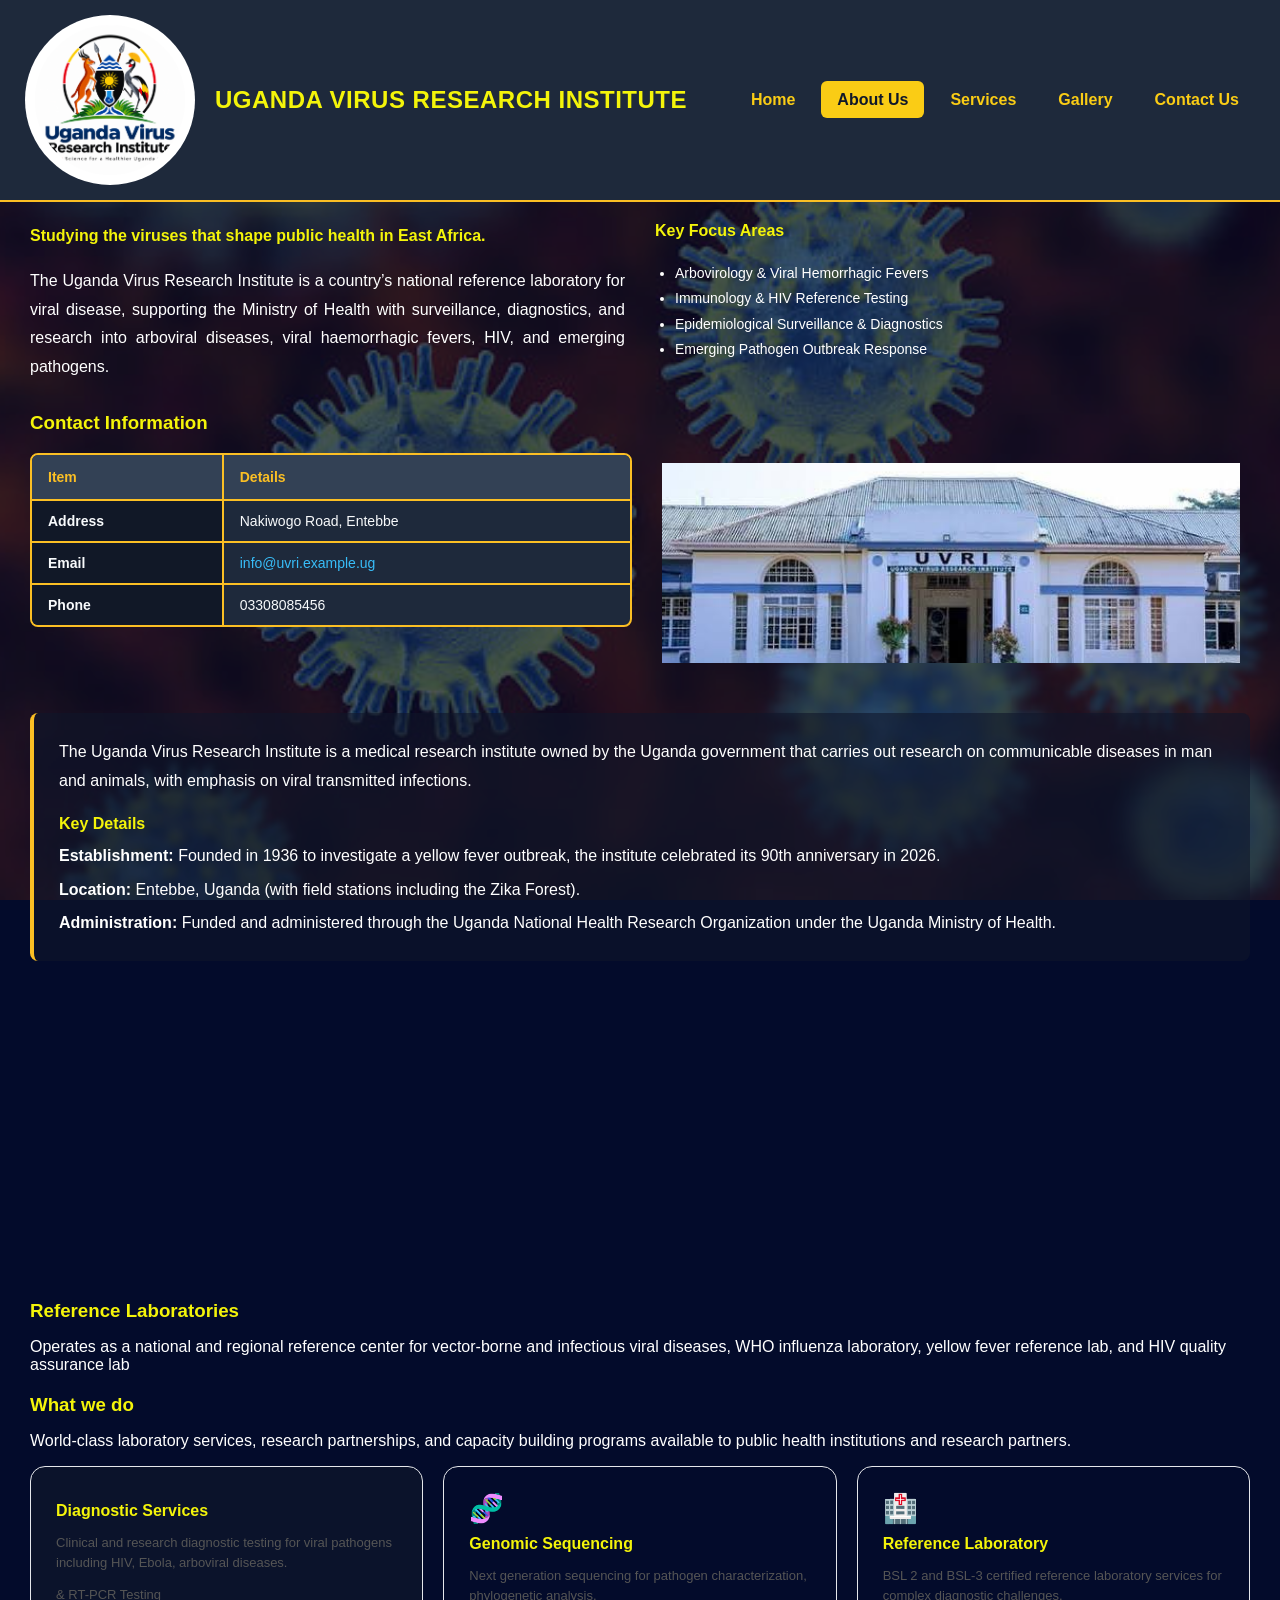
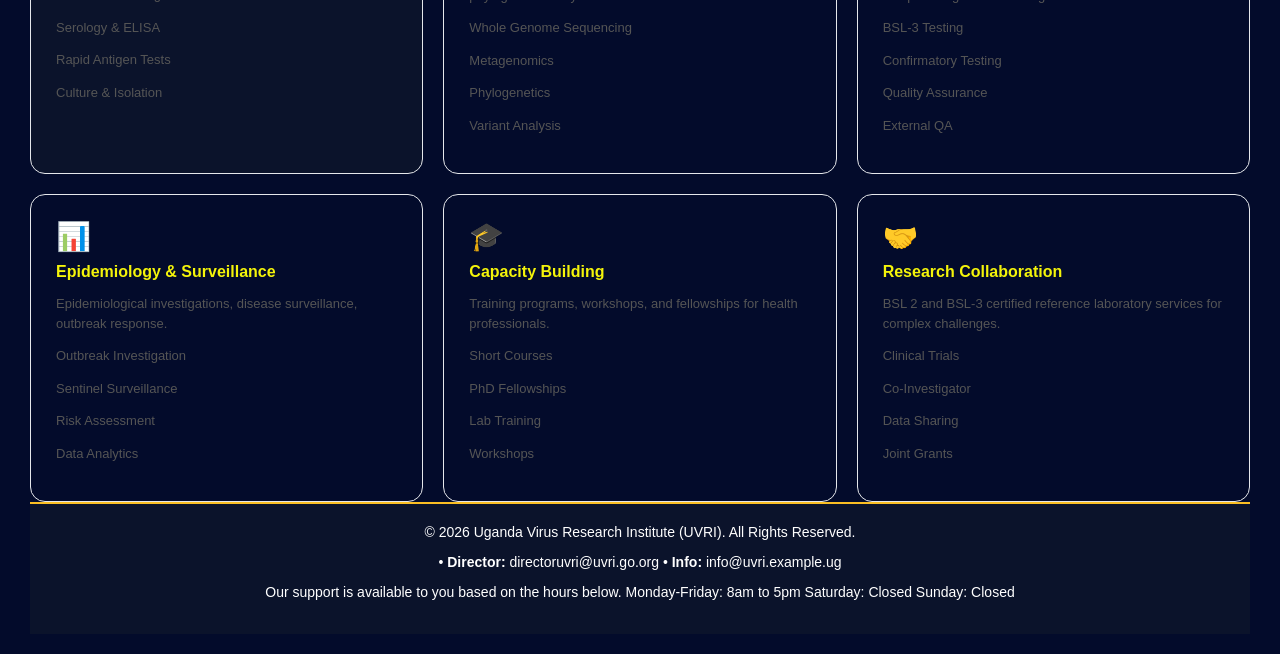
<file: index.html>
<!DOCTYPE html>
<html>
<head>
<title>UVRI</title>
<link rel="stylesheet" type="text/css" href="css/style.css">
</head>
<body style="margin:0; font-family: Arial; background:#030b2b; color:white;">

<div class="slideshow-container">
  <div class="slide active" style="background-image: url('images/img1.jpg');"></div>
  <div class="slide" style="background-image: url('images/img2.jpg');"></div>
  <div class="slide" style="background-image: url('images/img3.jpg');"></div>
  <div class="slide" style="background-image: url('images/img5.jpg');"></div> 
</div>


<div class="slideshow-overlay"></div>
<div style="background-color: #1e293b; color: white; display: flex; align-items: center; justify-content: space-between; padding: 15px 25px; border-bottom: 2px solid #fbbf24;">
  <div style="display: flex; align-items: center; gap: 20px;">
    <img src="images/logo.png" alt="Logo" width="150" height="150" style="background: white; border-radius: 50%;">
    <h1 style="margin: 0; font-size: 24px; font-weight: bold; letter-spacing: 0.5px; color: rgb(244, 244, 10);">UGANDA VIRUS RESEARCH INSTITUTE</h1>
  </div>
  
   <nav style="margin-left: auto;">
                <ul style="list-style-type: none; padding: 0; margin: 0; display: flex; gap: 10px;">
                    <li><a href="index.html" onmouseover="this.style.color='#fef08a'; this.style.backgroundColor='#334155';" 
                        onmouseout="this.style.color='#facc15'; this.style.backgroundColor='transparent';" style="color:
                         #facc15; text-decoration: none; font-weight: 600; padding: 10px 16px; border-radius: 6px; 
                         transition: all 0.2s;">Home</a></li>
                    <li><a href="about.html" onmouseover="this.style.color='#fef08a'; this.style.backgroundColor='#334155';" 
                        onmouseout="this.style.color='#facc15'; this.style.backgroundColor='transparent';" style="color: #0f172a; background-color: #facc15; text-decoration: none;
                     font-weight: 700; padding: 10px 16px; border-radius: 6px;">About Us</a></li>
                    <li><a href="Services.html" onmouseover="this.style.color='#fef08a'; this.style.backgroundColor='#334155';" 
                        onmouseout="this.style.color='#facc15'; this.style.backgroundColor='transparent';" style="color: #facc15; 
                        text-decoration: none; font-weight: 600; padding: 10px 16px; border-radius: 6px; transition: all 0.2s;">Services</a></li>
                    <li><a href="Gallery.html" onmouseover="this.style.color='#fef08a'; this.style.backgroundColor='#334155';"
                         onmouseout="this.style.color='#facc15'; this.style.backgroundColor='transparent';" style="color: #facc15; 
                         text-decoration: none; font-weight: 600; padding: 10px 16px; border-radius: 6px; transition: all 0.2s;">Gallery</a></li>
                    <li><a href="Contact.html" onmouseover="this.style.color='#fef08a'; this.style.backgroundColor='#334155';" 
                        onmouseout="this.style.color='#facc15'; this.style.backgroundColor='transparent';" style="color: #facc15; 
                        text-decoration: none; font-weight: 600; padding: 10px 16px; border-radius: 6px; transition: all 0.2s;">Contact Us</a></li>
                </ul>
            </nav>
            
        </div>
    </header>


<div style="padding:20px 30px;">

  <div style="display: flex; gap: 30px; margin-bottom: 20px;">
    
    <div style="flex: 1;">
      <p style="text-align:justify; font-weight:bold; color: rgb(244, 244, 10); line-height:1.8; margin-top: 0;">
        Studying the viruses that shape public health in East Africa.
      </p>

      <p style="text-align:justify; line-height:1.8; margin-bottom: 0;">
        The Uganda Virus Research Institute is a country’s national reference laboratory  
        for viral disease, supporting the Ministry of Health with surveillance,  
        diagnostics, and research into arboviral diseases, viral haemorrhagic fevers, HIV, 
        and emerging pathogens.
      </p>
    </div>

    <div style="flex: 1;">
      <h4 style="margin-top: 0; color: rgb(244, 244, 10); font-size: 16px;">Key Focus Areas</h4>
      <ul style="margin: 0; padding-left: 20px; line-height: 1.8; font-size: 14px;">
        <li>Arbovirology & Viral Hemorrhagic Fevers</li>
        <li>Immunology & HIV Reference Testing</li>
        <li>Epidemiological Surveillance & Diagnostics</li>
        <li>Emerging Pathogen Outbreak Response</li>
      </ul>
    </div>

  </div>

 
  <h3 style="color: rgb(244, 244, 10); margin-top: 30px;">Contact Information</h3>
  <div style="display:flex; gap:20px; align-items:flex-start; margin-bottom: 40px;">
    <table border="0" cellpadding="12" cellspacing="0" style="border-collapse: separate; border-spacing: 0; width: 50%; background: #1e293b; color: #f8fafc; font-size: 14px; border-radius: 8px; overflow: hidden; border: 2px solid #fbbf24;">
      <tr style="background: #334155;">
        <th style="text-align: left; font-weight: bold; padding: 14px 16px; border-bottom: 2px solid #fbbf24; border-right: 2px solid #fbbf24; color: #fbbf24;">Item</th>
        <th style="text-align: left; font-weight: bold; padding: 14px 16px; border-bottom: 2px solid #fbbf24; color: #fbbf24;">Details</th>
      </tr>
      <tr>
        <td style="font-weight: bold; padding: 12px 16px; border-bottom: 2px solid #fbbf24; border-right: 2px solid #fbbf24; background: #111827;">Address</td>
        <td style="padding: 12px 16px; border-bottom: 2px solid #fbbf24;">Nakiwogo Road, Entebbe</td>
      </tr>
      <tr>
        <td style="font-weight: bold; padding: 12px 16px; border-bottom: 2px solid #fbbf24; border-right: 2px solid #fbbf24; background: #111827;">Email</td>
        <td style="padding: 12px 16px; border-bottom: 2px solid #fbbf24; color: #38bdf8;">info@uvri.example.ug</td>
      </tr>
      <tr>
        <td style="font-weight: bold; padding: 12px 16px; border-right: 2px solid #fbbf24; background: #111827;">Phone</td>
        <td style="padding: 12px 16px;">03308085456</td>
      </tr>
    </table>
    <img src="images/img5.jpg" alt="UVRI" style="width:48%; height:200px; object-fit:cover; border-radius:8px;">
  </div>
  <div style="background: rgba(15, 23, 42, 0.6); padding: 25px; border-radius: 8px; border-left: 4px solid #fbbf24;">
    <p style="line-height: 1.8; margin-top: 0;">
      The Uganda Virus Research Institute is a medical research institute owned by the Uganda government that carries out 
      research on communicable diseases in man and animals, with emphasis on viral transmitted infections.
    </p>
    
    <h4 style="color: rgb(244, 244, 10); margin-top: 20px; margin-bottom: 10px;">Key Details</h4>
    <p style="margin: 8px 0; line-height: 1.6;"><strong>Establishment:</strong> Founded in 1936 to investigate a yellow fever outbreak, the institute celebrated its 90th anniversary in 2026.</p>
    <p style="margin: 8px 0; line-height: 1.6;"><strong>Location:</strong> Entebbe, Uganda (with field stations including the Zika Forest).</p>
    <p style="margin: 8px 0; line-height: 1.6; margin-bottom: 0;"><strong>Administration:</strong> Funded and administered through the Uganda National Health Research Organization under the Uganda Ministry of Health.</p>
  </div>


  <iframe 
    width="560" 
    height="315" 
    src="https://www.youtube.com/embed/PDB_MNQ5sBk" 
    title="YouTube video player" 
    frameborder="0" 
    allow="accelerometer; autoplay; clipboard-write; encrypted-media; gyroscope; picture-in-picture; web-share" 
    allowfullscreen>
</iframe>

  
<h3 style="color: rgb(244, 244, 10); margin-top: 20px; margin-bottom: 10px;"><strong>Reference Laboratories</strong></h3>
<p>
 Operates as a national and regional reference center for vector-borne and infectious
   viral diseases, WHO influenza laboratory, yellow fever reference lab, and HIV quality assurance lab
</p>
<h3 style="color: rgb(244, 244, 10); margin-top: 20px; margin-bottom: 10px;"><strong>What we do</strong></h3>
<p>
  World-class laboratory services, research partnerships, and capacity building programs available to public health
   institutions and research partners.
</p>

<div style="background: background#030b2b; color:white;" padding: 25px; border-radius: 8px; border-left: 4px solid #fbbf24;">
<div style="background:#030b2b;" class="services-grid">
  <div style="background: #0b132b;" class="service-card">
    <h3 style="color: rgb(244, 244, 10);">Diagnostic Services</h3>
    <p>Clinical and research diagnostic testing for viral pathogens including HIV, Ebola, arboviral diseases.</p>
    
      <p> & RT-PCR Testing </p>
      <p> Serology & ELISA </p>
      <p> Rapid Antigen Tests </p>
      <p> Culture & Isolation </p>
  </div>

  <div style="background:#030b2b;" class="service-card">
    <div class="service-icon">🧬</div>
    <h3 style="color: rgb(244, 244, 10);">Genomic Sequencing</h3>
    <p>Next generation sequencing for pathogen characterization, phylogenetic analysis.</p>
    
      <p>Whole Genome Sequencing</p>
      <p>Metagenomics</p>
      <p>Phylogenetics</p>
      <p>Variant Analysis</p>
  </div>

  <div style="background:#030b2b;" class="service-card">
    <div class="service-icon">🏥</div>
    <h3 style="color: rgb(244, 244, 10);">Reference Laboratory</h3>
    <p>BSL 2 and BSL-3 certified reference laboratory services for complex diagnostic challenges.</p>
    
      <p>BSL-3 Testing</p>
      <p>Confirmatory Testing</p>
      <p>Quality Assurance</p>
      <p>External QA</p>
    
  </div>

  <div style="background: #030b2b;" class="service-card">
    <div class="service-icon">📊</div>
    <h3 style="color: rgb(244, 244, 10);">Epidemiology & Surveillance</h3>
    <p>Epidemiological investigations, disease surveillance, outbreak response.</p>
    
      <p>Outbreak Investigation</p>
      <p>Sentinel Surveillance</p>
      <p>Risk Assessment</p>
      <p>Data Analytics</p>
    
  </div>
  

  <div style="background: #030b2b;" class="service-card">
    <div class="service-icon">🎓</div>
    <h3 style="color: rgb(244, 244, 10);">Capacity Building</h3>
    <p>Training programs, workshops, and fellowships for health professionals.</p>
    
      <p>Short Courses</p>
      <p>PhD Fellowships</p>
      <p>Lab Training</p>
      <p>Workshops</p>
    
  </div>

  <div style="background-color: #030b2b;" class="service-card">
    <div class="service-icon">🤝</div>
    <h3 style="color: rgb(244, 244, 10);">Research Collaboration</h3>
    <p>BSL 2 and BSL-3 certified reference laboratory services for complex challenges.</p>
    
      <p>Clinical Trials</p>
      <p>Co-Investigator</p>
      <p>Data Sharing</p>
      <p>Joint Grants</p>
    
  </div>

</div>
</div>

<div style="background: #0b132b; color: white; padding: 20px 25px; text-align: center; font-size: 14px; border-top: 2px solid #fbbf24;">
  <p style="margin: 0;">&copy; 2026 Uganda Virus Research Institute (UVRI). All Rights Reserved.</p>
  <p>•	<strong>Director:</strong> directoruvri@uvri.go.org
•	<strong>Info:</strong> info@uvri.example.ug
</p>
<p>
 Our support is available to you based on the hours below.
Monday-Friday: 8am to 5pm
Saturday: Closed
Sunday: Closed   
</p>
</div>

<script>
  const slides = document.querySelectorAll('.slide');
  let currentSlideIndex = 0;
  const slideInterval = 5000;

  function nextSlide() {
    slides[currentSlideIndex].classList.remove('active');
    currentSlideIndex = (currentSlideIndex + 1) % slides.length;
    slides[currentSlideIndex].classList.add('active');
  }

  setInterval(nextSlide, slideInterval);
</script>

</body>
</html>
</file>
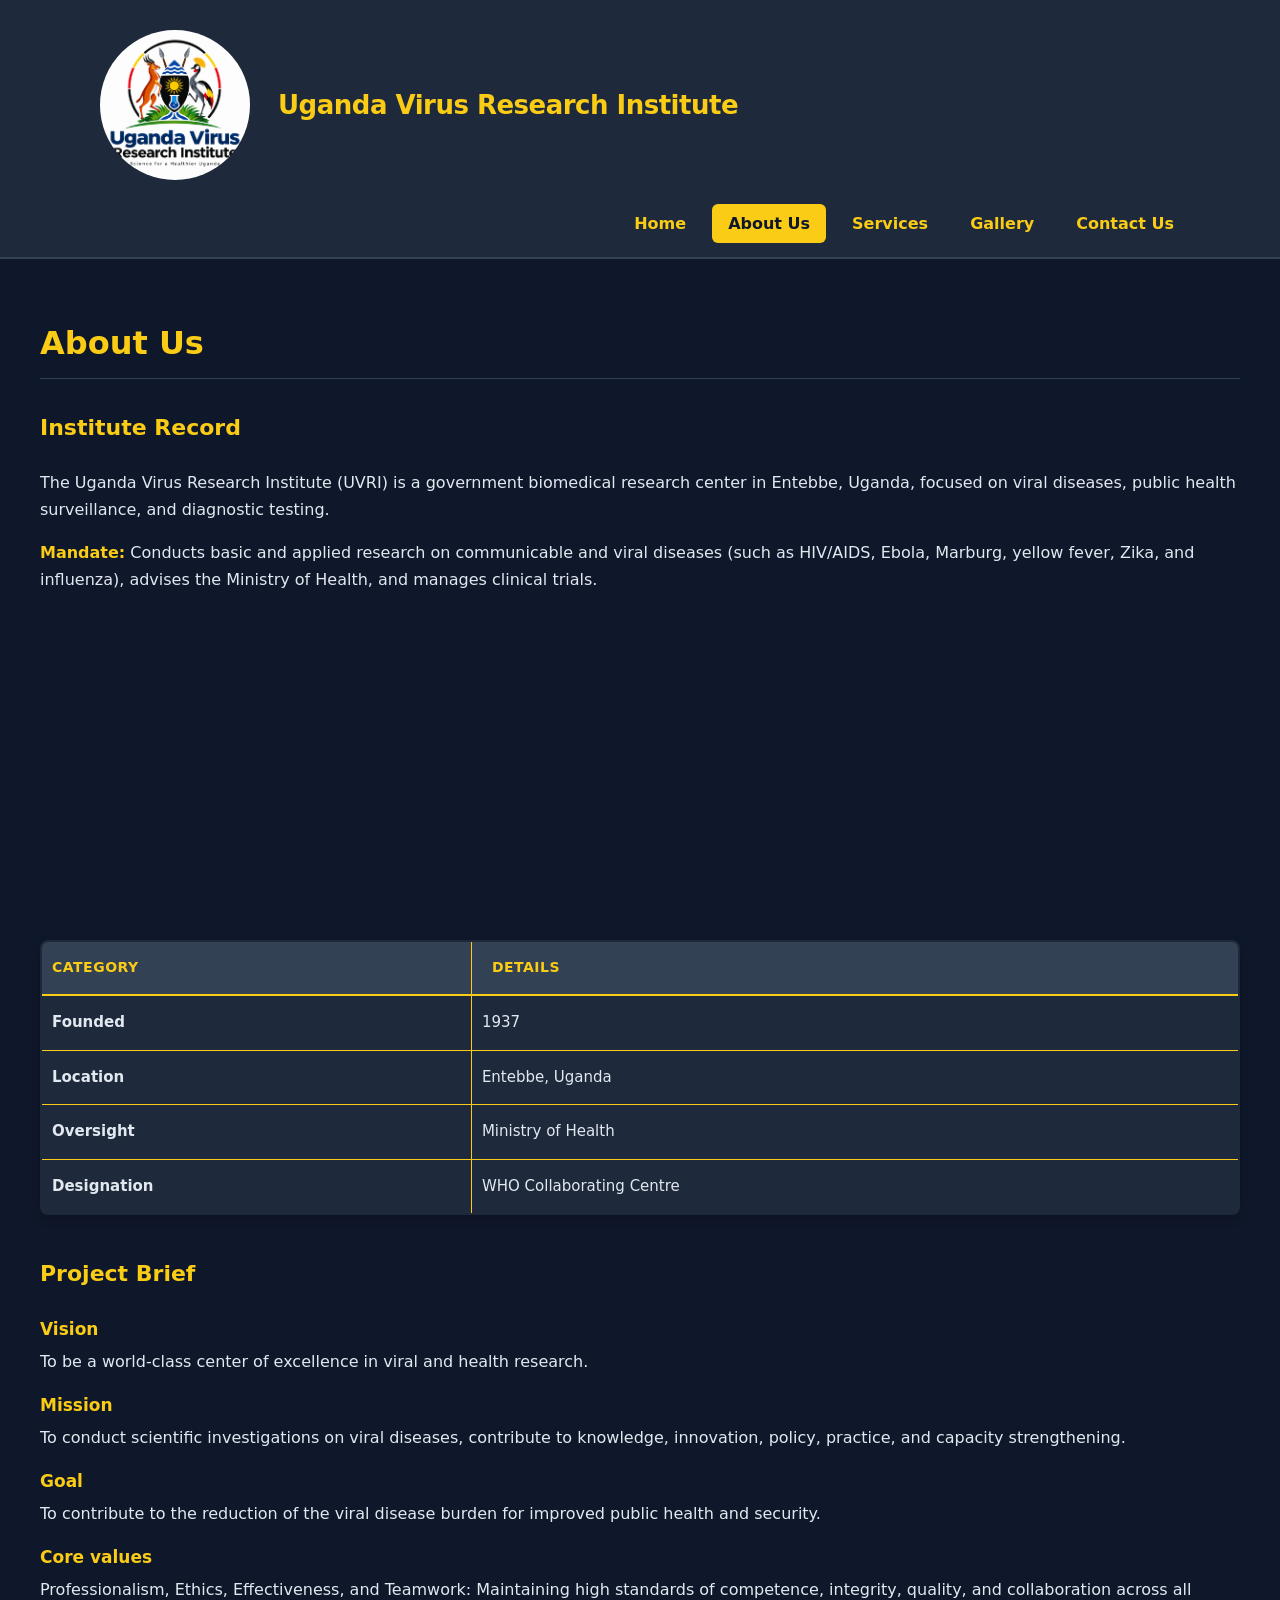
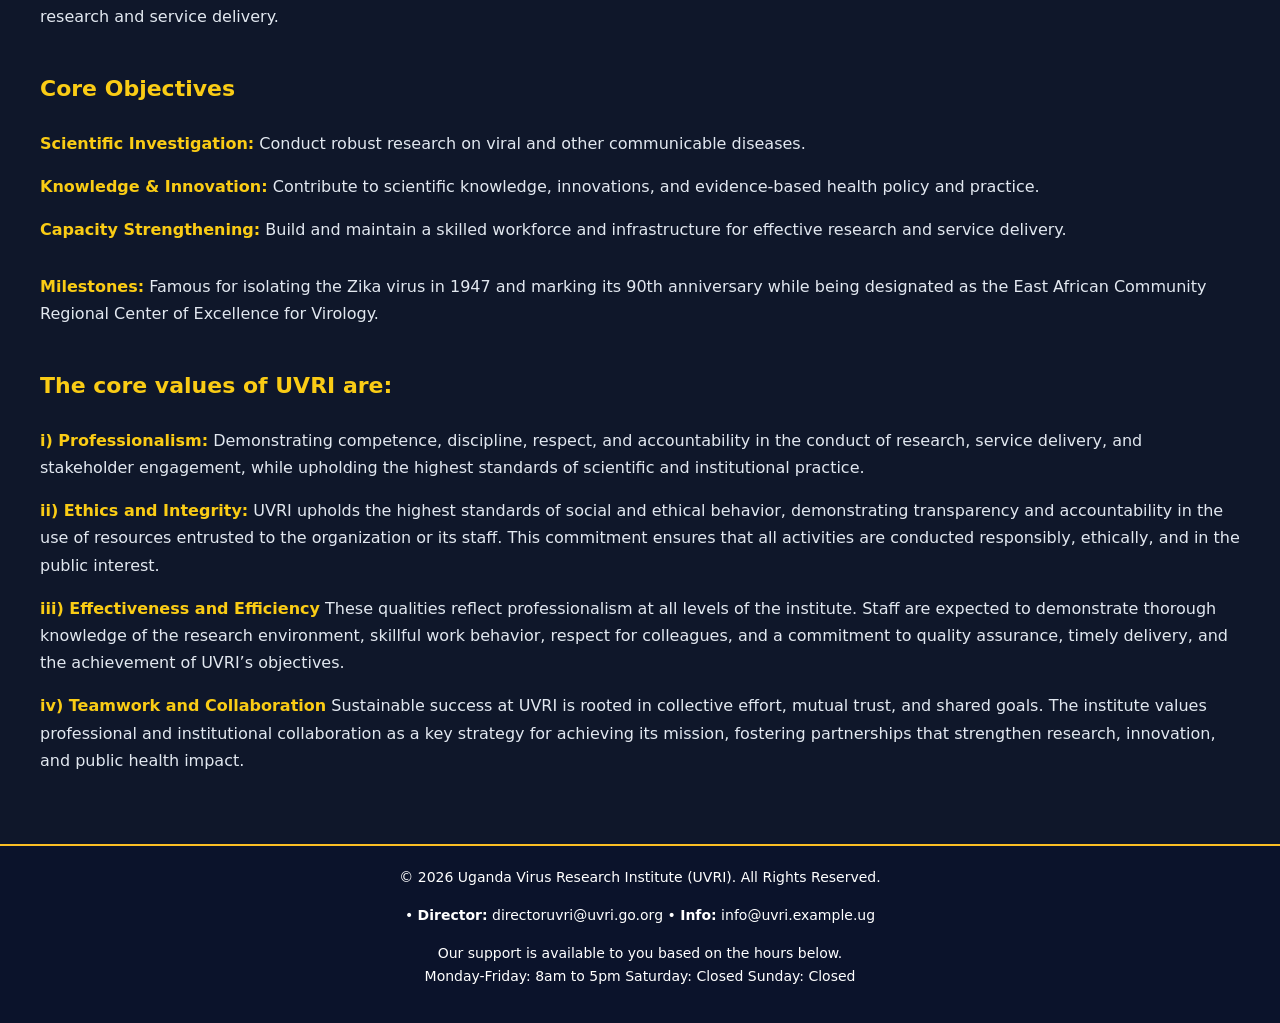
<file: about.html>
<!DOCTYPE html>
<html lang="en">
<head>
    <meta charset="UTF-8">
    <meta name="viewport" content="width=device-width, initial-scale=1.0">
    <title>About Us - Uganda Virus Research Institute</title>
    <link rel="stylesheet" type="text/css" href="css/style.css">
</head>
<body style="font-family: system-ui, sans-serif; line-height: 1.7; color: #e2e8f0; background-color:
 #0f172a; margin: 0; padding: 0;">
    <header style="background-color: #1e293b; padding: 20px 24px; border-bottom: 2px solid #334155;"> 
        <div style="display: flex; align-items: center; max-width: 1100px; margin: 0 auto; flex-wrap: wrap; gap: 20px;">
            
            
            <div style="display: flex; align-items: center;">
                <img src="images/logo.png" alt="UVRI Logo" width="150" height="100" style="margin-right: 18px;
                 border-radius: 50%;">
                <h1 style="color: #facc15; margin: 0; font-size: 26px; font-weight: 700; letter-spacing: -0.5px;">
                    Uganda Virus Research Institute
                </h1>
            </div>
            
            <nav style="margin-left: auto;">
                <ul style="list-style-type: none; padding: 0; margin: 0; display: flex; gap: 10px;">
                    <li><a href="index.html" onmouseover="this.style.color='#fef08a'; this.style.backgroundColor='#334155';" 
                        onmouseout="this.style.color='#facc15'; this.style.backgroundColor='transparent';" style="color:
                         #facc15; text-decoration: none; font-weight: 600; padding: 10px 16px; border-radius: 6px; 
                         transition: all 0.2s;">Home</a></li>
                    <li><a href="about.html" onmouseover="this.style.color='#fef08a'; this.style.backgroundColor='#334155';" 
                        onmouseout="this.style.color='#facc15'; this.style.backgroundColor='transparent';" style="color: #0f172a; background-color: #facc15; text-decoration: none;
                     font-weight: 700; padding: 10px 16px; border-radius: 6px;">About Us</a></li>
                    <li><a href="Services.html" onmouseover="this.style.color='#fef08a'; this.style.backgroundColor='#334155';" 
                        onmouseout="this.style.color='#facc15'; this.style.backgroundColor='transparent';" style="color: #facc15; 
                        text-decoration: none; font-weight: 600; padding: 10px 16px; border-radius: 6px; transition: all 0.2s;">Services</a></li>
                    <li><a href="Gallery.html" onmouseover="this.style.color='#fef08a'; this.style.backgroundColor='#334155';"
                         onmouseout="this.style.color='#facc15'; this.style.backgroundColor='transparent';" style="color: #facc15; 
                         text-decoration: none; font-weight: 600; padding: 10px 16px; border-radius: 6px; transition: all 0.2s;">Gallery</a></li>
                    <li><a href="Contact.html" onmouseover="this.style.color='#fef08a'; this.style.backgroundColor='#334155';" 
                        onmouseout="this.style.color='#facc15'; this.style.backgroundColor='transparent';" style="color: #facc15; 
                        text-decoration: none; font-weight: 600; padding: 10px 16px; border-radius: 6px; transition: all 0.2s;">Contact Us</a></li>
                </ul>
            </nav>
            
        </div>
    </header>
    <main style="max-width: 1200px; margin: 20px auto; padding: 10px;">
        <section>
            <h2 style="color: #facc15; font-size: 32px; margin-bottom: 20px; border-bottom: 1px solid #334155; padding-bottom: 8px;">About Us</h2>
            
            <section style="margin-bottom: 40px;">
                <h3 style="color: #facc15; font-size: 22px; margin-top: 30px;">Institute Record</h3>
                <p style="font-size: 16px; margin-bottom: 16px;">The Uganda Virus Research Institute (UVRI)
                     is a government biomedical research center in Entebbe, Uganda, focused on viral diseases, public health 
                     surveillance, and diagnostic testing.</p>
                <p style="font-size: 16px; margin-bottom: 24px;"><strong style="color: #facc15;">Mandate:</strong> 
                    Conducts basic and applied research on communicable and viral diseases (such as HIV/AIDS, Ebola, 
                    Marburg, yellow fever, Zika, and influenza), advises the Ministry of Health, and manages clinical trials.
                </p>
                
             <iframe 
    width="560" 
    height="315" 
    src="https://www.youtube.com/embed/PDB_MNQ5sBk" 
    title="YouTube video player" 
    frameborder="0" 
    allow="accelerometer; autoplay; clipboard-write; encrypted-media; gyroscope; picture-in-picture; web-share" 
    allowfullscreen>
</iframe>

<table style="width: 100%; border-collapse: collapse; background-color: #1e293b; border-radius: 8px; overflow: hidden; box-shadow: 0 4px 10px rgba(0,0,0,0.2); border: 2px solid #facc15;">
    <thead>
        <tr style="background-color: #334155; border-bottom: 2px solid #facc15;">
            <th style="padding: 14px 10px; text-align: left; color: #facc15; font-size: 14px; text-transform: uppercase; letter-spacing: 0.5px; border-right: 1px solid #facc15;">Category</th>
            <th style="padding: 14px 20px; text-align: left; color: #facc15; font-size: 14px; text-transform: uppercase; letter-spacing: 0.5px;">Details</th>
        </tr>
    </thead>
    <tbody style="font-size: 15px;">
        <tr style="border-bottom: 1px solid #facc15;">
            <td style="padding: 14px 10px; border-right: 1px solid #facc15;"><strong>Founded</strong></td>
            <td style="padding: 14px 10px;">1937</td>
        </tr>
        <tr style="border-bottom: 1px solid #facc15;">
            <td style="padding: 14px 10px; border-right: 1px solid #facc15;"><strong>Location</strong></td>
            <td style="padding: 14px 10px;">Entebbe, Uganda</td>
        </tr>
        <tr style="border-bottom: 1px solid #facc15;">
            <td style="padding: 14px 10px; border-right: 1px solid #facc15;"><strong>Oversight</strong></td>
            <td style="padding: 14px 10px;">Ministry of Health</td>
        </tr>
        <tr>
            <td style="padding: 14px 10px; border-right: 1px solid #facc15;"><strong>Designation</strong></td>
            <td style="padding: 14px 10px;">WHO Collaborating Centre</td>
        </tr>
    </tbody>
</table>

            
            <h3 style="color: #facc15; font-size: 22px; margin-top: 40px;">Project Brief</h3>
            <p style="margin-bottom: 16px;"><strong style="color: #facc15; font-size: 17px; display: block; 
            margin-bottom: 4px;">Vision</strong> To be a world-class center of excellence in viral and health research.</p>
            <p style="margin-bottom: 16px;"><strong style="color: #facc15; font-size: 17px; display: block; 
            margin-bottom: 4px;">Mission</strong> To conduct scientific investigations on viral diseases, contribute 
            to knowledge, innovation, policy, practice, and capacity strengthening.</p>
            <p style="margin-bottom: 16px;"><strong style="color: #facc15; font-size: 17px; display: block; 
            margin-bottom: 4px;">Goal</strong> To contribute to the reduction of the viral disease burden for improved 
            public health and security.</p>
            <p style="margin-bottom: 30px;"><strong style="color: #facc15; font-size: 17px; display: block; 
            margin-bottom: 4px;">Core values</strong> Professionalism, Ethics, Effectiveness, and Teamwork: 
            Maintaining high standards of competence, integrity, quality, and collaboration across all research and service delivery.</p>
            
            
            <h3 style="color: #facc15; font-size: 22px; margin-top: 40px;">Core Objectives</h3>
            <p style="margin-bottom: 16px;"><strong style="color: #facc15;">Scientific Investigation:</strong> 
                Conduct robust research on viral and other communicable diseases.</p>
            <p style="margin-bottom: 16px;"><strong style="color: #facc15;">Knowledge & Innovation:</strong>
                 Contribute to scientific knowledge, innovations, and evidence-based health policy and practice.</p>
            <p style="margin-bottom: 30px;"><strong style="color: #facc15;">Capacity Strengthening:</strong> 
                Build and maintain a skilled workforce and infrastructure for effective research and service delivery.</p>
            
            <p style="font-size: 16px; margin-bottom: 16px;"><strong style="color: #facc15;">Milestones:</strong>
                 Famous for isolating the Zika virus in 1947 and marking its 90th anniversary while being designated
                  as the East African Community Regional Center of Excellence for Virology.</p>
                  
            <h3 style="color: #facc15; font-size: 22px; margin-top: 40px;">The core values of UVRI are:</h3>
            <p style="margin-bottom: 16px;"><strong style="color: #facc15;">i) Professionalism:</strong> Demonstrating competence, discipline, respect, and accountability in the conduct of
research, service delivery, and stakeholder engagement, while upholding the highest
standards of scientific and institutional practice.
</p>
 <p style="margin-bottom: 16px;"><strong style="color: #facc15;">  ii) Ethics and Integrity:</strong> UVRI upholds the highest standards of social and ethical behavior, demonstrating
transparency and accountability in the use of resources entrusted to the organization or its
staff. This commitment ensures that all activities are conducted responsibly, ethically, and in
the public interest.</p>
<p style="margin-bottom: 16px;"><strong style="color: #facc15;"> iii) Effectiveness and Efficiency</strong> These qualities reflect professionalism at all levels of the institute. Staff are expected to
demonstrate thorough knowledge of the research environment, skillful work behavior,
respect for colleagues, and a commitment to quality assurance, timely delivery, and the
achievement of UVRI’s objectives.</p>
<p style="margin-bottom: 16px;"><strong style="color: #facc15;">iv) Teamwork and Collaboration</strong> Sustainable success at UVRI is rooted in collective effort, mutual trust, and shared goals.
The institute values professional and institutional collaboration as a key strategy for

achieving its mission, fostering partnerships that strengthen research, innovation, and public
health impact.</p>


        </section>
    </main>
<div style="background: #0b132b; color: white; padding: 20px 25px; text-align: center; font-size: 14px; border-top: 2px solid #fbbf24;">
  <p style="margin: 0;">&copy; 2026 Uganda Virus Research Institute (UVRI). All Rights Reserved.</p>
  <p>•	<strong>Director:</strong> directoruvri@uvri.go.org
•	<strong>Info:</strong> info@uvri.example.ug
</p>
<p>
    Our support is available to you based on the hours below. <br>
Monday-Friday: 8am to 5pm
Saturday: Closed
Sunday: Closed
</p>
</div>

</body>
</html>
</file>
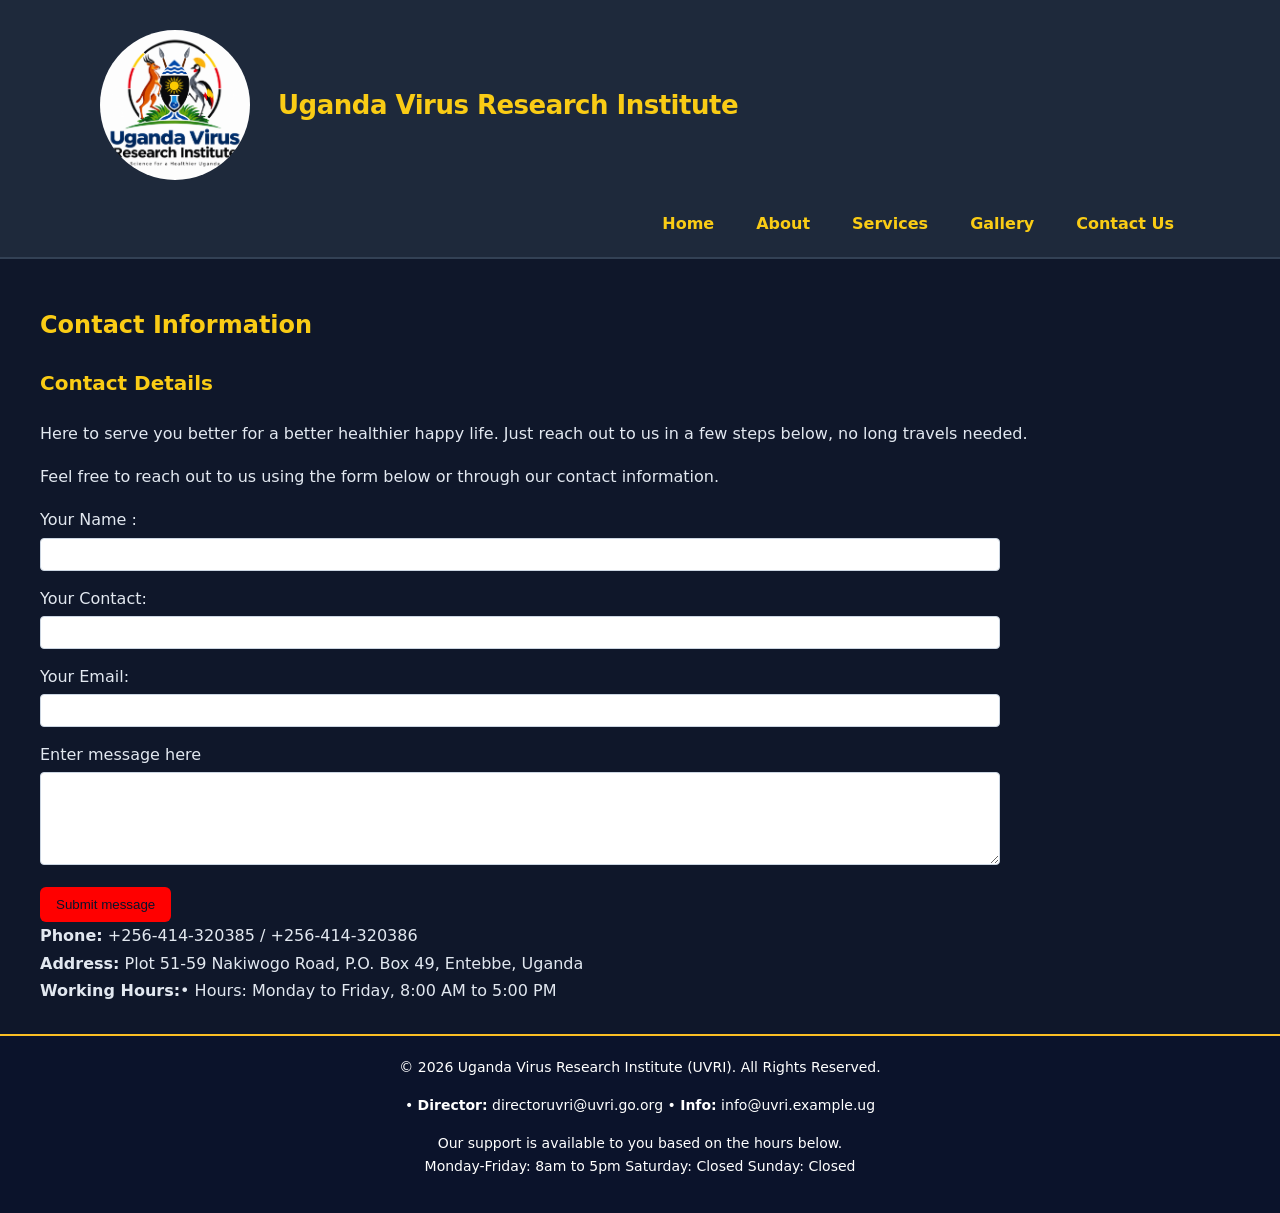
<file: Contact.html>
<!DOCTYPE html>
<html lang="en">
<head>
    <meta charset="UTF-8">
    <meta name="viewport" content="width=device-width, initial-scale=1.0">
    <title>Contact</title>
    <link rel="stylesheet" type="text/css" href="css/style.css">
</head>
<body  style="font-family: system-ui, sans-serif; line-height: 1.7; color: #e2e8f0; background-color:
 #0f172a; margin: 0; padding: 0;">
    <header style="background-color: #1e293b; padding: 20px 24px; border-bottom: 2px solid #334155;"> 
        <div style="display: flex; align-items: center; max-width: 1100px; margin: 0 auto; flex-wrap: wrap; gap: 20px;">
            
            
            <div style="display: flex; align-items: center;">
                <img src="images/logo.png" alt="UVRI Logo" width="150" height="100" style="margin-right: 18px;
                 border-radius: 50%;">
                <h1 style="color: #facc15; margin: 0; font-size: 26px; font-weight: 700; letter-spacing: -0.5px;">
                    Uganda Virus Research Institute
                </h1>
            </div>
            
            <nav style="margin-left: auto;">
                <ul style="list-style-type: none; padding: 0; margin: 0; display: flex; gap: 10px;">
                    <li><a href="index.html" onmouseover="this.style.color='#fef08a'; this.style.backgroundColor='#334155';" 
                        onmouseout="this.style.color='#facc15'; this.style.backgroundColor='transparent';" style="color:
                         #facc15; text-decoration: none; font-weight: 600; padding: 10px 16px; border-radius: 6px; 
                         transition: all 0.2s;">Home</a></li>
                    <li><a href="about.html" onmouseover="this.style.color='#fef08a'; this.style.backgroundColor='#334155';" 
                        onmouseout="this.style.color='#facc15'; this.style.backgroundColor='transparent';" style="color:
                        #facc15; text-decoration: none; font-weight: 600; padding: 10px 16px; border-radius: 6px; 
                         transition: all 0.2s;">About</a></li>
                    <li><a href="Services.html" onmouseover="this.style.color='#fef08a'; this.style.backgroundColor='#334155';" 
                        onmouseout="this.style.color='#facc15'; this.style.backgroundColor='transparent';" style="color: #facc15; 
                        text-decoration: none; font-weight: 600; padding: 10px 16px; border-radius: 6px; transition: all 0.2s;">Services</a></li>
                    <li><a href="Gallery.html" onmouseover="this.style.color='#fef08a'; this.style.backgroundColor='#334155';"
                         onmouseout="this.style.color='#facc15'; this.style.backgroundColor='transparent';" style="color: #facc15; 
                         text-decoration: none; font-weight: 600; padding: 10px 16px; border-radius: 6px; transition: all 0.2s;">Gallery</a></li>
                    <li><a href="Contact.html" onmouseover="this.style.color='#fef08a'; this.style.backgroundColor='#334155';" 
                        onmouseout="this.style.color='#facc15'; this.style.backgroundColor='transparent';" style="color: #facc15; 
                        text-decoration: none; font-weight: 600; padding: 10px 16px; border-radius: 6px; transition: all 0.2s;">Contact Us</a></li>
                </ul>
            </nav>
            
        </div>
    </header>
        <main style="max-width: 1200px; margin: 20px auto; padding: 10px;">
            <h1 style="color: #facc15; font-size: 24px; font-weight: 700; margin-bottom: 20px;">Contact Information</h1>
            <h2 style="color: #facc15; font-size: 20px; font-weight: 700; margin-bottom: 20px;">Contact Details</h2>
            <p>Here to serve you better for a better healthier happy life. Just reach out to us in a few steps below, no long travels needed.</p>
            <p>Feel free to reach out to us using the form below or through our contact information.</p>
            <p></p>
              <form action="https://formspree.io/f/YOUR_FORM_ID" method="POST">
      <div class="form-group">
        <label for="name">Your Name :</label>
        <input type="text" id="name" name="name">
      </div>

      <div class="form-group">
        <label for="Telephone">Your Contact:</label>
        <input type="text" id="Telphone">
      </div>

      <div class="form-group">
        <label for="email">Your Email:</label>
        <input type="Email" name="Email" required>
      </div>

      <div class="form-group">
        <label for="details">Enter message here</label>
        <textarea id="details" name="message" rows="5" Talk to us..."></textarea>
      </div>

      <button type="submit" style="background: red; color: #0b132b; border: none; padding: 10px 16px; border-radius: 6px; cursor: pointer; transition: all 0.2s;">Submit message</button>
    </form>
  </div>

</div>
<p style="margin: 0;"><strong>Phone:</strong> +256-414-320385 / +256-414-320386</p>
<p style="margin: 0;"><strong>Address:</strong> Plot 51-59 Nakiwogo Road, P.O. Box 49, Entebbe, Uganda</p>
<p style="margin: 0;"><strong>Working Hours:</strong>•	Hours: Monday to Friday, 8:00 AM to 5:00 PM</p>
            
        </main>
  <div style="background: #0b132b; color: white; padding: 20px 25px; text-align: center; font-size: 14px; border-top: 2px solid #fbbf24;">
  <p style="margin: 0;">&copy; 2026 Uganda Virus Research Institute (UVRI). All Rights Reserved.</p>
  <p>•	<strong>Director:</strong> directoruvri@uvri.go.org
•	<strong>Info:</strong> info@uvri.example.ug
</p>
<p>
    Our support is available to you based on the hours below. <br>
Monday-Friday: 8am to 5pm
Saturday: Closed
Sunday: Closed
</p>
</div>

</body>
</html>
</file>
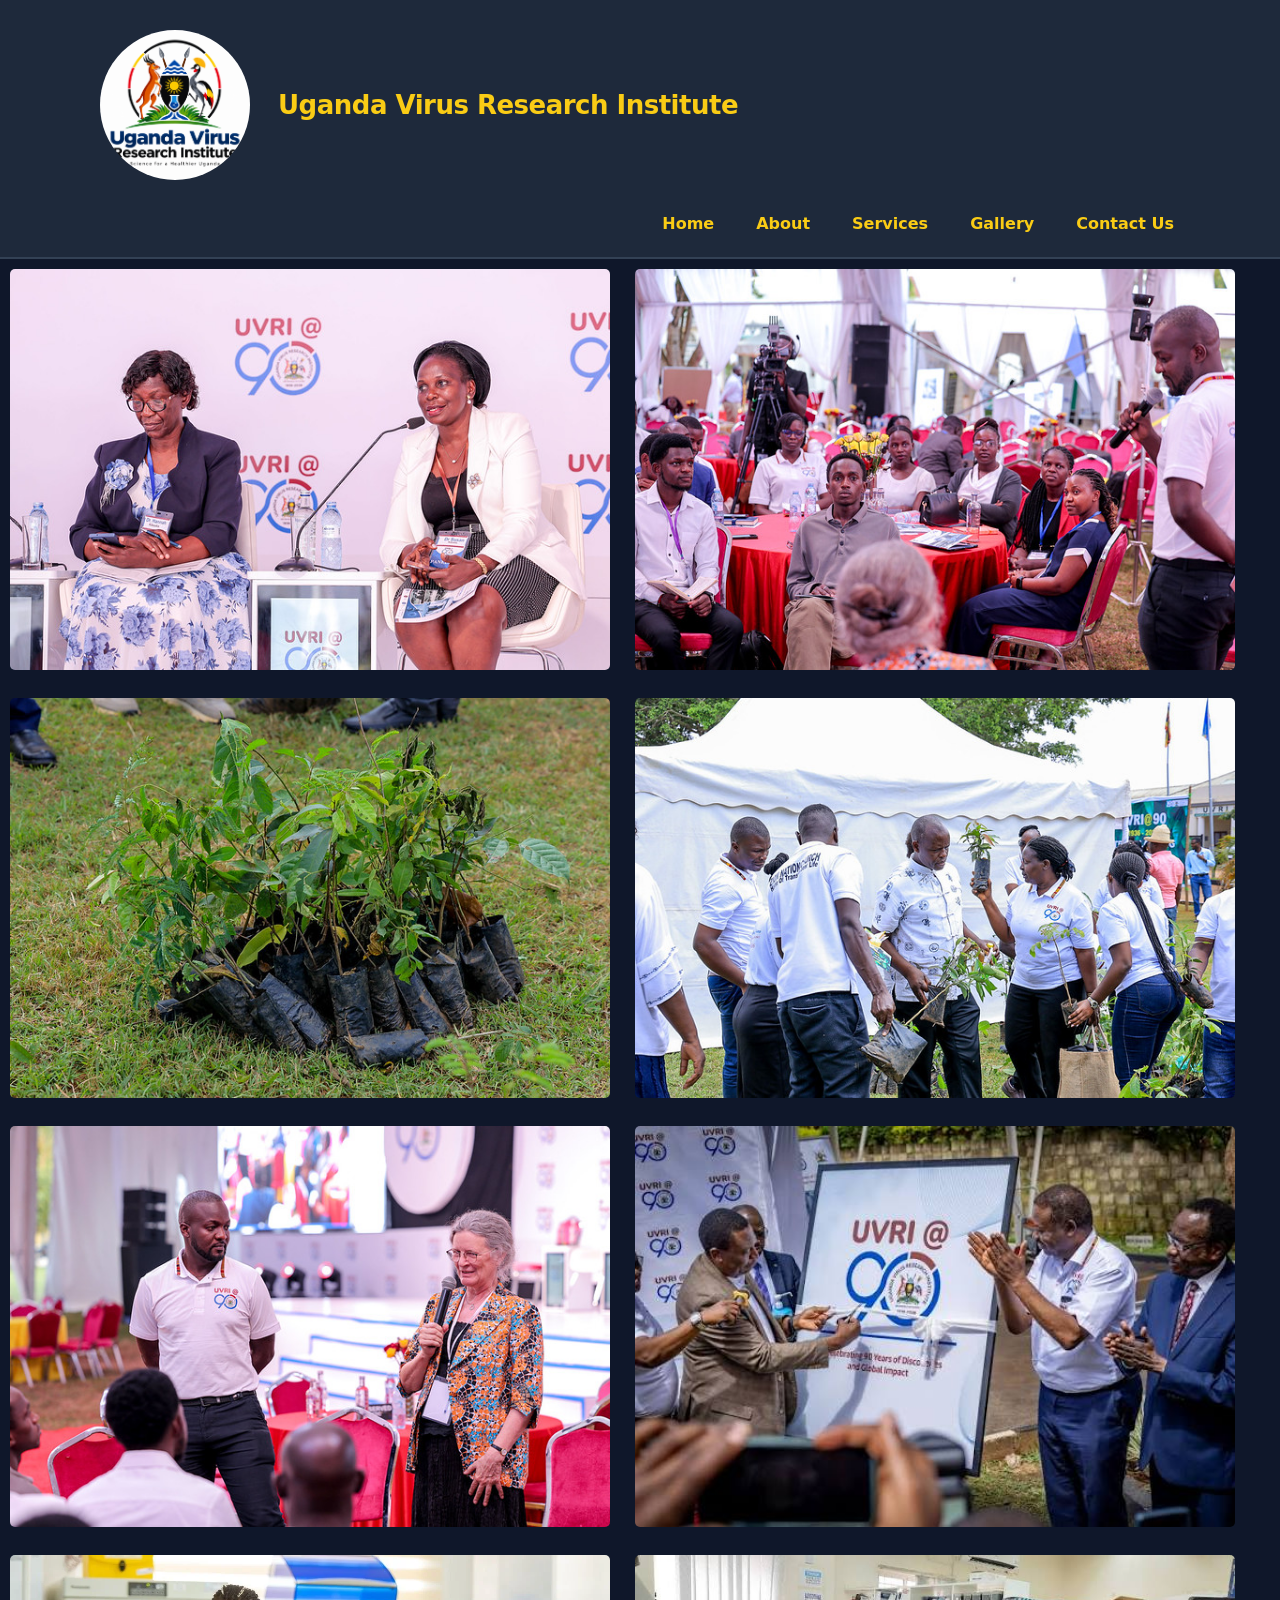
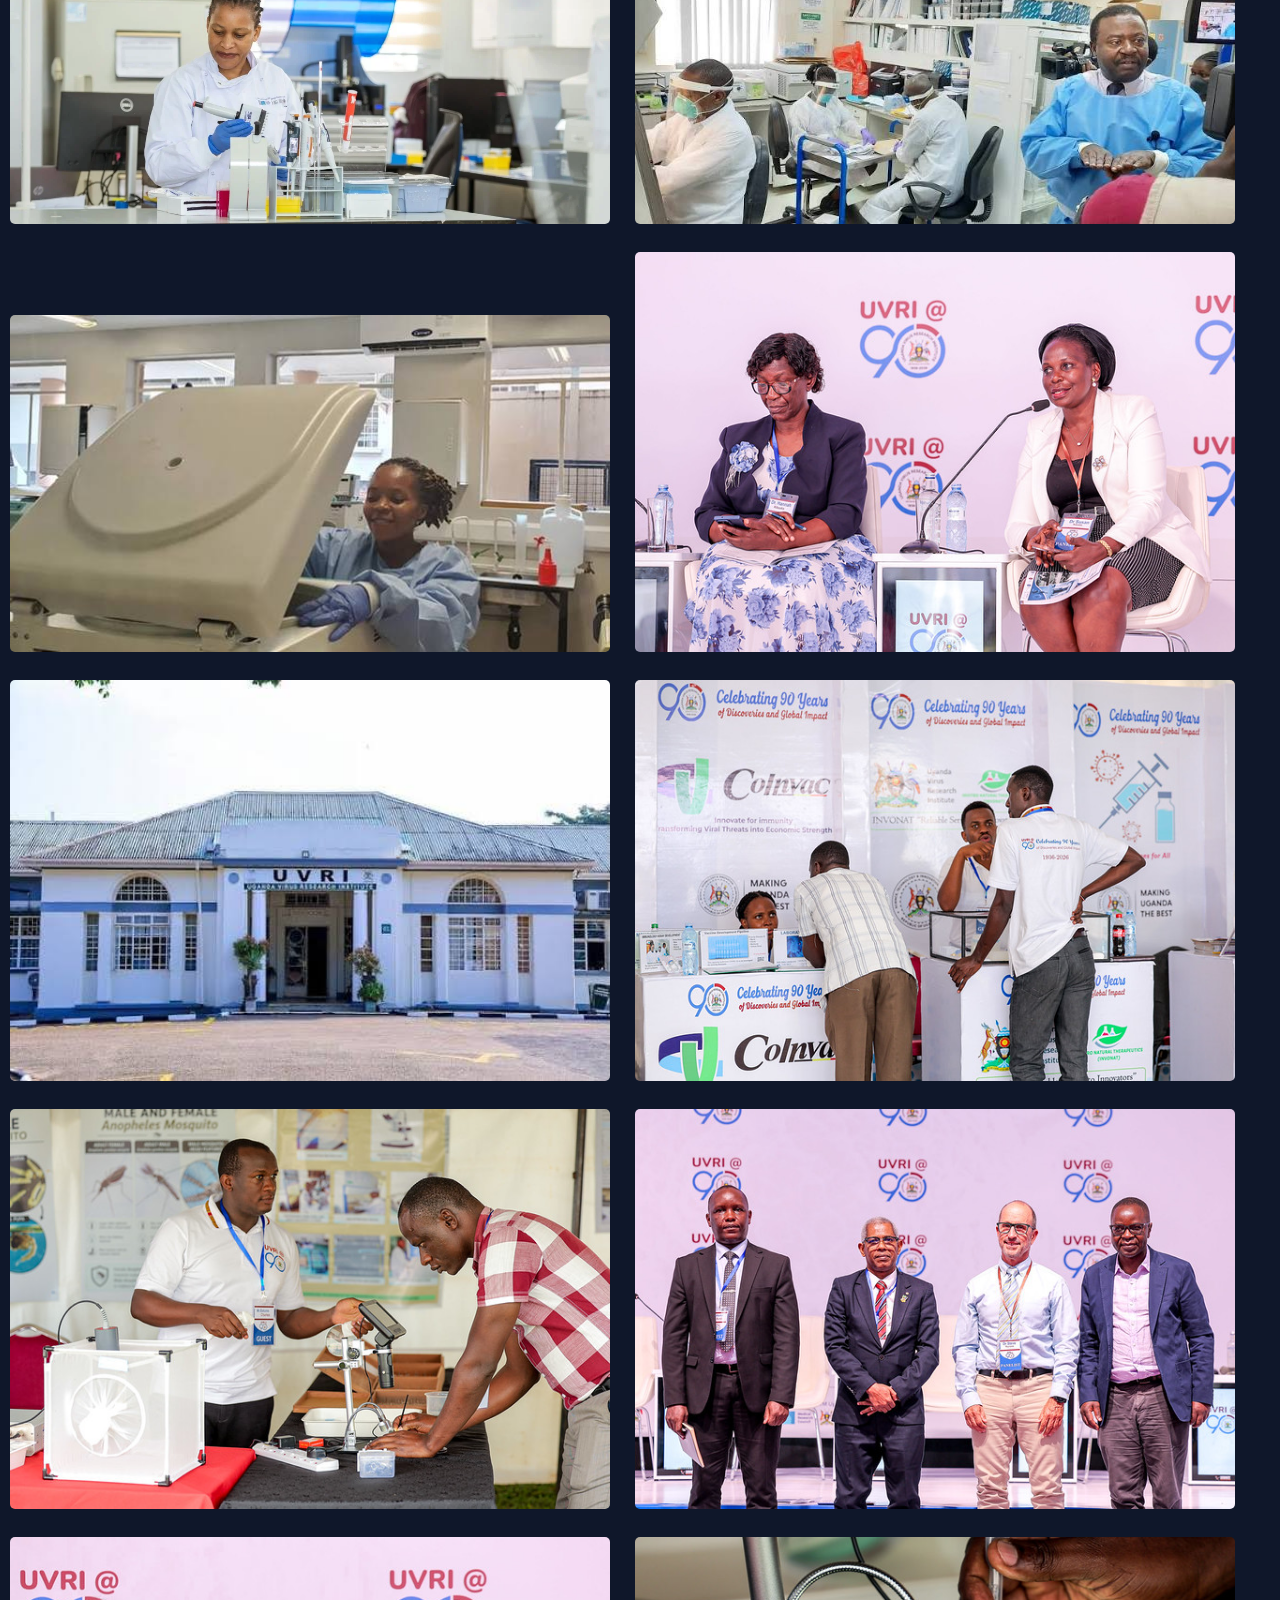
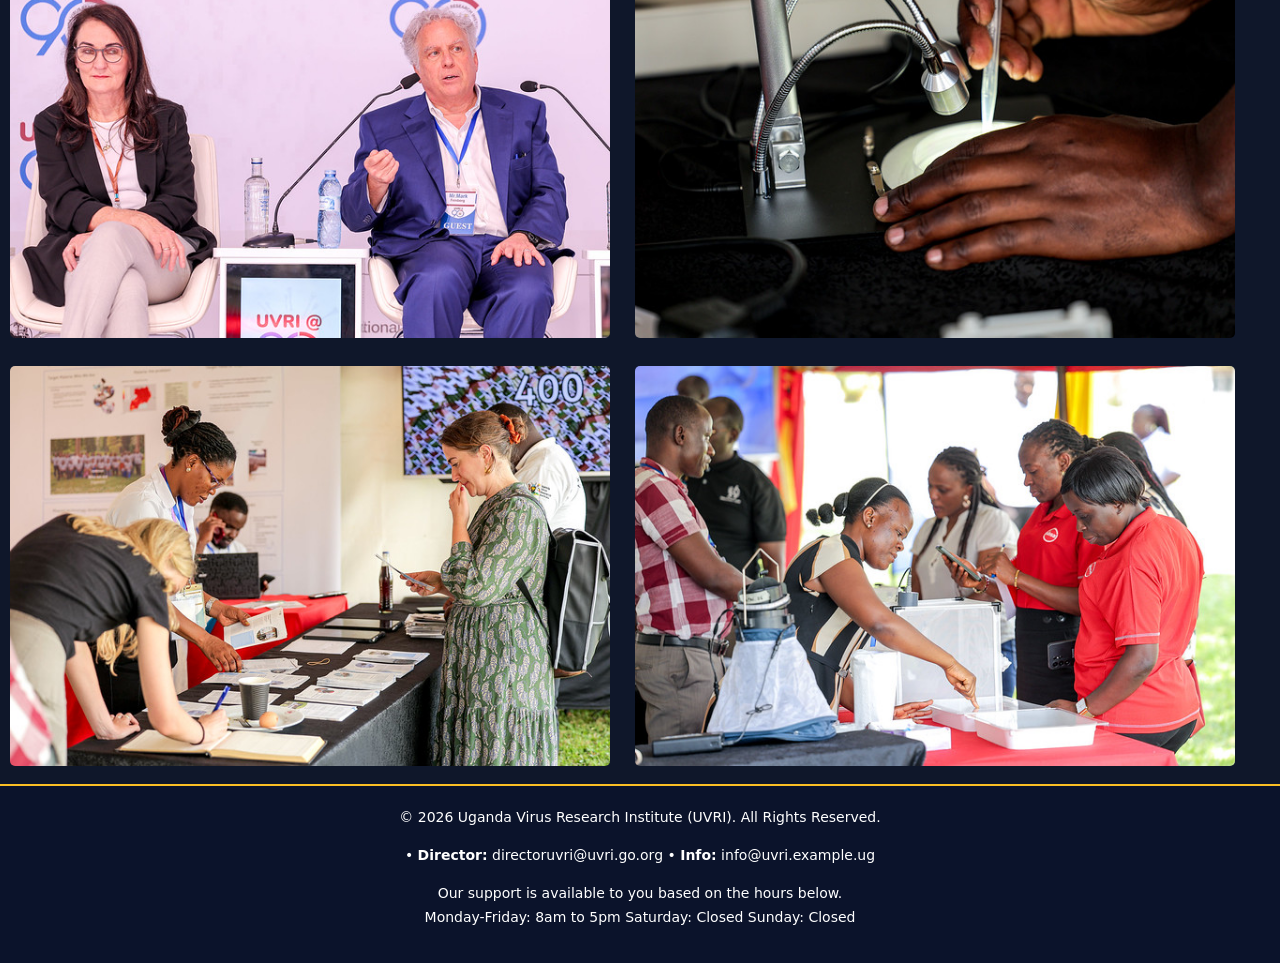
<file: Gallery.html>
<!DOCTYPE html>
<html lang="en">
<head>
    <meta charset="UTF-8">
    <meta name="viewport" content="width=device-width, initial-scale=1.0">
    <title>Gallery</title>
    <link rel="stylesheet" type="text/css" href="css/style.css">
</head>
<body  style="font-family: system-ui, sans-serif; line-height: 1.7; color: #e2e8f0; background-color:
 #0f172a; margin: 0; padding: 0;">
    <header style="background-color: #1e293b; padding: 20px 24px; border-bottom: 2px solid #334155;"> 
        <div style="display: flex; align-items: center; max-width: 1100px; margin: 0 auto; flex-wrap: wrap; gap: 20px;">
            
            
            <div style="display: flex; align-items: center;">
                <img src="images/logo.png" alt="UVRI Logo" width="150" height="100" style="margin-right: 18px;
                 border-radius: 50%;">
                <h1 style="color: #facc15; margin: 0; font-size: 26px; font-weight: 700; letter-spacing: -0.5px;">
                    Uganda Virus Research Institute
                </h1>
            </div>
            
            <nav style="margin-left: auto;">
                <ul style="list-style-type: none; padding: 0; margin: 0; display: flex; gap: 10px;">
                    <li><a href="index.html" onmouseover="this.style.color='#fef08a'; this.style.backgroundColor='#334155';" 
                        onmouseout="this.style.color='#facc15'; this.style.backgroundColor='transparent';" style="color:
                         #facc15; text-decoration: none; font-weight: 600; padding: 10px 16px; border-radius: 6px; 
                         transition: all 0.2s;">Home</a></li>
                    <li><a href="about.html" onmouseover="this.style.color='#fef08a'; this.style.backgroundColor='#334155';" 
                        onmouseout="this.style.color='#facc15'; this.style.backgroundColor='transparent';" style="color:
                        #facc15; text-decoration: none; font-weight: 600; padding: 10px 16px; border-radius: 6px; 
                         transition: all 0.2s;">About</a></li>
                    <li><a href="Services.html" onmouseover="this.style.color='#fef08a'; this.style.backgroundColor='#334155';" 
                        onmouseout="this.style.color='#facc15'; this.style.backgroundColor='transparent';" style="color: #facc15; 
                        text-decoration: none; font-weight: 600; padding: 10px 16px; border-radius: 6px; transition: all 0.2s;">Services</a></li>
                    <li><a href="Gallery.html" onmouseover="this.style.color='#fef08a'; this.style.backgroundColor='#334155';"
                         onmouseout="this.style.color='#facc15'; this.style.backgroundColor='transparent';" style="color: #facc15; 
                         text-decoration: none; font-weight: 600; padding: 10px 16px; border-radius: 6px; transition: all 0.2s;">Gallery</a></li>
                    <li><a href="Contact.html" onmouseover="this.style.color='#fef08a'; this.style.backgroundColor='#334155';" 
                        onmouseout="this.style.color='#facc15'; this.style.backgroundColor='transparent';" style="color: #facc15; 
                        text-decoration: none; font-weight: 600; padding: 10px 16px; border-radius: 6px; transition: all 0.2s;">Contact Us</a></li>
                </ul>
            </nav>
            
        </div>
    </header>
   
        <img src="images/img9.jpg" width="600" height="650" alt="Image 9">
        <img src="images/image6.jpg" width="600" height="650" alt="Image 6">
        <img src="images/image7.jpg" width="600" height="650" alt="Image 7">
        <img src="images/image8.jpg" width="600" height="650" alt="Image 8">
        <img src="images/image5.jpg" width="600" height="650" alt="Image 5">
        <img src="images/img11.jpg" width="600" height="650" alt="Image 11">
        <img src="images/img12.webp" width="600" height="650" alt="Image 12">
        <img src="images/img13.jpg" width="600" height="650" alt="Image 13">
        <img src="images/img14.jpg" width="600" height="650" alt="Image 14">
        <img src="images/img9.jpg" width="600" height="650" alt="Image 9">
        <img src="images/img5.jpg" width="600" height="650" alt="Image 10">
        <img src="images/img7.jpg" width="600" height="650" alt="Image 7">
        <img src="images/img8.jpg" width="600" height="650" alt="Image 8">
         <img src="images/img16.jpg" width="600" height="650" alt="Image 10">
         <img src="images/img17.jpg" width="600" height="650" alt="Image 11">
         <img src="images/img18.jpg" width="600" height="650" alt="Image 12">
         <img src="images/img19.jpg" width="600" height="650" alt="Image 13">
         <img src="images/img20.jpg" width="600" height="650" alt="Image 14">
            </div>
    
      <div style="background: #0b132b; color: white; padding: 20px 25px; text-align: center; font-size: 14px; border-top: 2px solid #fbbf24;">
  <p style="margin: 0;">&copy; 2026 Uganda Virus Research Institute (UVRI). All Rights Reserved.</p>
  <p>•	<strong>Director:</strong> directoruvri@uvri.go.org
•	<strong>Info:</strong> info@uvri.example.ug
</p>
<p>
    Our support is available to you based on the hours below. <br>
Monday-Friday: 8am to 5pm
Saturday: Closed
Sunday: Closed
</p>
</div>
</body>
</html>
</file>
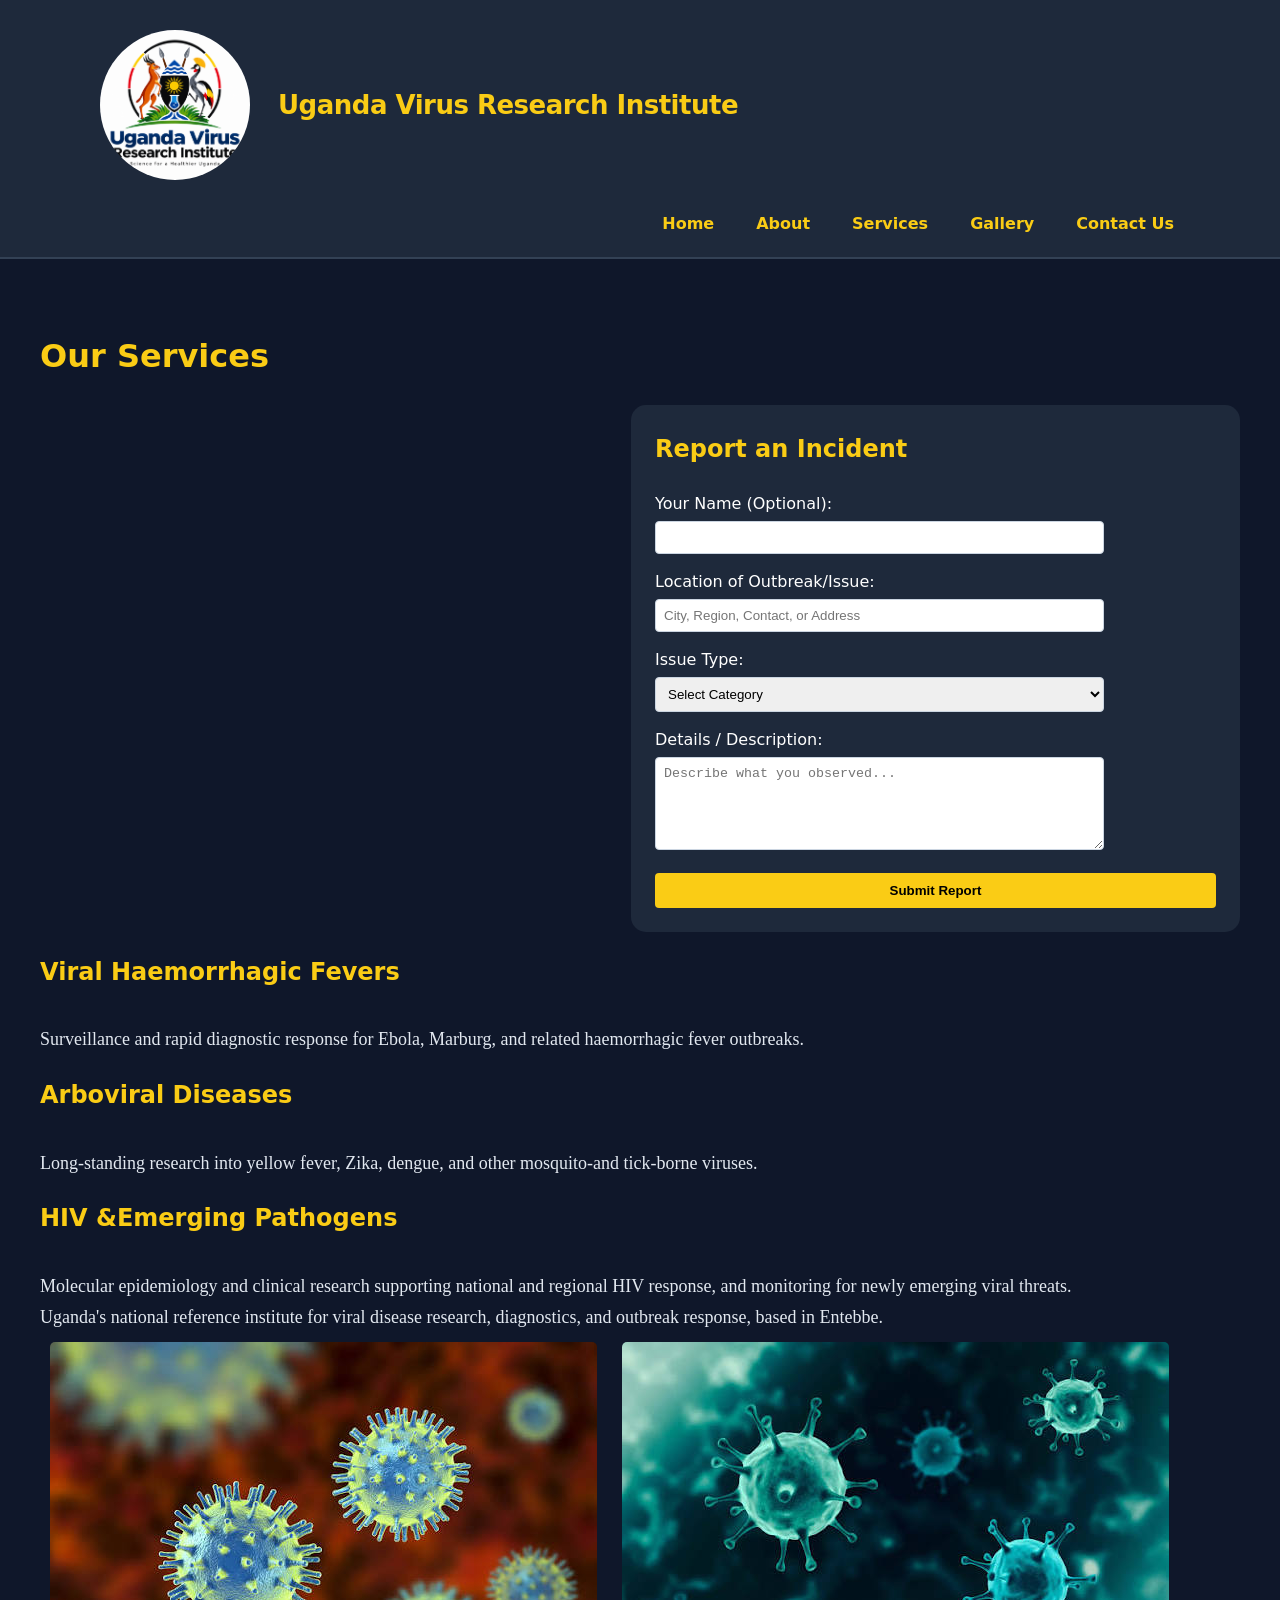
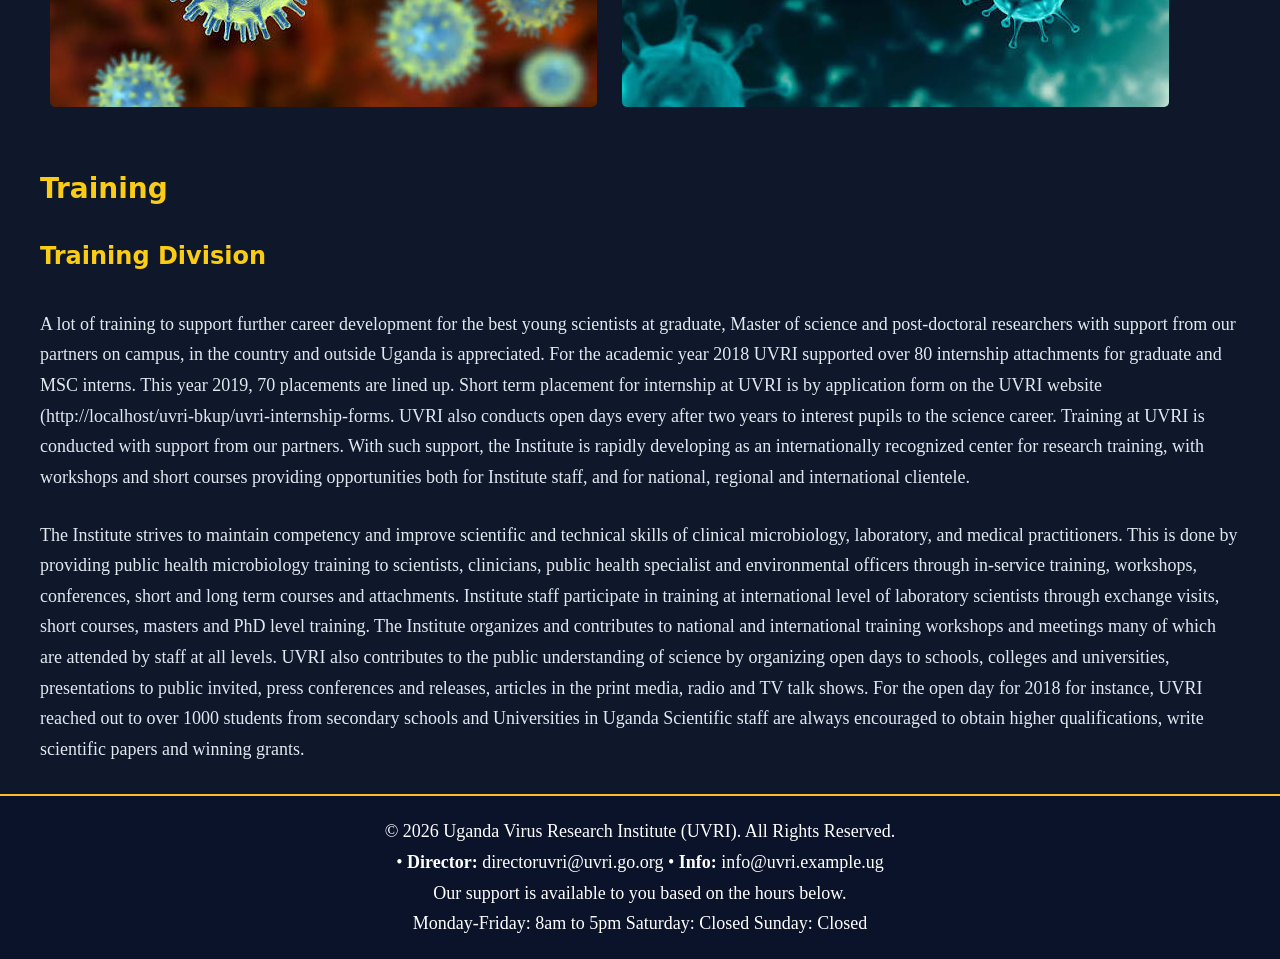
<file: Services.html>
<!DOCTYPE html>
<html lang="en">
<head>
    <meta charset="UTF-8">
    <meta name="viewport" content="width=device-width, initial-scale=1.0">
    <title>Our Services</title>
    <link rel="stylesheet" type="text/css" href="css/style.css">
    <style>
        p{
            font-family: 'Times New Roman', Times, serif;
            font-size: 18px;
            font-weight: 50;
            margin: 0;
        }
        
        

    
    </style>
</head>
<body style="font-family: system-ui, sans-serif; line-height: 1.7; color: #e2e8f0; background-color:
 #0f172a; margin: 0; padding: 0;">
    <header style="background-color: #1e293b; padding: 20px 24px; border-bottom: 2px solid #334155;"> 
        <div style="display: flex; align-items: center; max-width: 1100px; margin: 0 auto; flex-wrap: wrap; gap: 20px;">
            
            
            <div style="display: flex; align-items: center;">
                <img src="images/logo.png" alt="UVRI Logo" width="150" height="100" style="margin-right: 18px;
                 border-radius: 50%;">
                <h1 style="color: #facc15; margin: 0; font-size: 26px; font-weight: 700; letter-spacing: -0.5px;">
                    Uganda Virus Research Institute
                </h1>
            </div>
            
            <nav style="margin-left: auto;">
                <ul style="list-style-type: none; padding: 0; margin: 0; display: flex; gap: 10px;">
                    <li><a href="index.html" onmouseover="this.style.color='#fef08a'; this.style.backgroundColor='#334155';" 
                        onmouseout="this.style.color='#facc15'; this.style.backgroundColor='transparent';" style="color:
                         #facc15; text-decoration: none; font-weight: 600; padding: 10px 16px; border-radius: 6px; 
                         transition: all 0.2s;">Home</a></li>
                    <li><a href="about.html" onmouseover="this.style.color='#fef08a'; this.style.backgroundColor='#334155';" 
                        onmouseout="this.style.color='#facc15'; this.style.backgroundColor='transparent';" style="color:
                        #facc15; text-decoration: none; font-weight: 600; padding: 10px 16px; border-radius: 6px; 
                         transition: all 0.2s;">About</a></li>
                    <li><a href="Services.html" onmouseover="this.style.color='#fef08a'; this.style.backgroundColor='#334155';" 
                        onmouseout="this.style.color='#facc15'; this.style.backgroundColor='transparent';" style="color: #facc15; 
                        text-decoration: none; font-weight: 600; padding: 10px 16px; border-radius: 6px; transition: all 0.2s;">Services</a></li>
                    <li><a href="Gallery.html" onmouseover="this.style.color='#fef08a'; this.style.backgroundColor='#334155';"
                         onmouseout="this.style.color='#facc15'; this.style.backgroundColor='transparent';" style="color: #facc15; 
                         text-decoration: none; font-weight: 600; padding: 10px 16px; border-radius: 6px; transition: all 0.2s;">Gallery</a></li>
                    <li><a href="Contact.html" onmouseover="this.style.color='#fef08a'; this.style.backgroundColor='#334155';" 
                        onmouseout="this.style.color='#facc15'; this.style.backgroundColor='transparent';" style="color: #facc15; 
                        text-decoration: none; font-weight: 600; padding: 10px 16px; border-radius: 6px; transition: all 0.2s;">Contact Us</a></li>
                </ul>
            </nav>
            
        </div>
        
    </header>
    <main style="max-width: 1200px; margin: 20px auto; padding: 10px;">
    <h1 style="text-align: left; margin-top: 40px; font-size: 32px; color: #facc15;">Our Services</h1>
   <div class="video-form-container">

  <div class="video-wrapper">
    <iframe 
      src="https://www.youtube.com/embed/3VMq7inuKUw" 
      title="Uganda Unveils Cutting-Edge Polio Genomics Lab as UVRI Celebrates 90 Years of Scientific Excellence" 
      frameborder="0" 
      allow="accelerometer; autoplay; clipboard-write; encrypted-media; gyroscope; picture-in-picture; web-share" 
      referrerpolicy="strict-origin-when-cross-origin" 
      allowfullscreen>
    </iframe>
  </div>

  <!-- Right Side: Form -->
  <div class="form-wrapper">
    <h2>Report an Incident</h2>

    <form action="https://formspree.io/f/YOUR_FORM_ID" method="POST">
      <div class="form-group">
        <label for="name">Your Name (Optional):</label>
        <input type="text" id="name" name="name">
      </div>

      <div class="form-group">
        <label for="location">Location of Outbreak/Issue:</label>
        <input type="text" id="location" name="location" required placeholder="City, Region, Contact, or Address">
      </div>

      <div class="form-group">
        <label for="category">Issue Type:</label>
        <select id="category" name="category" required>
          <option value="">Select Category</option>
          <option value="Disease Outbreak">Disease / Health Outbreak</option>
          <option value="Water Contamination">Water / Environmental Issue</option>
          <option value="HIV/AIDS">HIV / AIDS</option>
          <option value="Other">Other Emergency</option>
        </select>
      </div>

      <div class="form-group">
        <label for="details">Details / Description:</label>
        <textarea id="details" name="details" rows="5" required placeholder="Describe what you observed..."></textarea>
      </div>

      <button type="submit">Submit Report</button>
    </form>
  </div>

</div>
     
    <h4 style="text-align: left; margin-top: 20px; font-size: 24px; color: #facc15;">Viral Haemorrhagic Fevers</h4>

    <p>
        Surveillance and rapid diagnostic response for Ebola, Marburg, and related haemorrhagic fever outbreaks.
    </p>
    <h4 style="text-align: left; margin-top: 20px; font-size: 24px; color: #facc15;">Arboviral Diseases</h4>
    <p>
        Long-standing research into yellow fever, Zika, dengue, and other mosquito-and tick-borne viruses.
    </p>
    <h4 style="text-align: left; margin-top: 20px; font-size: 24px; color: #facc15;">HIV &Emerging Pathogens</h4>
    <p>
        Molecular epidemiology and clinical research supporting national and regional HIV response, and monitoring for newly emerging viral threats.
    </p>
    <p>
        Uganda's national reference institute for viral disease research, diagnostics, and outbreak response, based in Entebbe.
    </p>
    <img src="images/img1.jpg" alt="">  <img src="images/img2.jpg" alt="">
    <h2 style="text-align: left ; margin-top: 40px; font-size: 28px; color: #facc15;">Training</h2>
    <h4 style="text-align: left; margin-top: 20px; font-size: 24px; color: #facc15;">Training Division</h4>
    <p class="text-justify">
        A lot of training to support further career development for the best young scientists at graduate,
         Master of science and post-doctoral researchers with support from our partners on campus, in the country and outside Uganda
          is appreciated. For the academic year 2018 UVRI supported over 80 internship attachments for graduate and MSC interns.
           This year 2019, 70 placements are lined up. Short term placement for internship at UVRI is by application form 
           on the UVRI website (http://localhost/uvri-bkup/uvri-internship-forms. UVRI also conducts open days every after two years 
           to interest pupils to the science career. Training at UVRI is conducted with support from our partners. With such support,
            the Institute is rapidly developing as an internationally recognized center for research training, with workshops 
            and short courses providing opportunities both for Institute staff, and for national, regional and international clientele.
    </p> <br>
    <p>
        The Institute strives to maintain competency and improve scientific and technical skills of clinical microbiology, laboratory,
         and medical practitioners. This is done by providing public health microbiology training to scientists, clinicians,
          public health specialist and environmental officers through in-service training, workshops, conferences, short and long term courses
           and attachments. Institute staff participate in training at international level of laboratory scientists through exchange visits,
            short courses, masters and PhD level training. The Institute organizes and contributes to national and international 
            training workshops and meetings many of which are attended by staff at all levels. UVRI also contributes to the public
             understanding of science by organizing open days to schools, colleges and universities, presentations to public invited, 
             press conferences and releases, articles in the print media, radio and TV talk shows. For the open day for 2018 for instance,
              UVRI reached out to over 1000 students from secondary schools and Universities in Uganda Scientific staff are always
               encouraged to obtain higher qualifications, write scientific papers and winning grants.
    </p>
    </div>
    </main>
    <div style="background: #0b132b; color: white; padding: 20px 25px; text-align: center; font-size: 14px; border-top: 2px solid #fbbf24;">
  <p style="margin: 0;">&copy; 2026 Uganda Virus Research Institute (UVRI). All Rights Reserved.</p>
  <p>•	<strong>Director:</strong> directoruvri@uvri.go.org
•	<strong>Info:</strong> info@uvri.example.ug
</p>
<p>
    Our support is available to you based on the hours below. <br>
Monday-Friday: 8am to 5pm
Saturday: Closed
Sunday: Closed
</p>
</div>

</body>
</html>
</file>
<file: css/style.css>
/* Slideshow container covers the whole viewport behind the content */
.slideshow-container {
  position: fixed;
  top: 0;
  left: 0;
  width: 100%;
  height: 100%;
  z-index: -1;
  /* Places the slides behind all text and tables */
}

/* Core slide styling */
.slide {
  position: absolute;
  width: 100%;
  height: 100%;
  background-size: cover;
  background-position: center;
  background-repeat: no-repeat;
  opacity: 0;
  /* Hidden by default */
  transition: opacity 1.5s ease-in-out;
  /* Smooth transition */
}

/* Active slide fades in */
.slide.active {
  opacity: 1;
}

/* Semi-dark overlay tint to make white text pop on bright background images */
.slideshow-overlay {
  position: fixed;
  top: 0;
  left: 0;
  width: 100%;
  height: 100%;
  background: rgba(3, 11, 43, 0.7);
  /* Matching your original #030b2b color with 70% opacity */
  z-index: -1;
}

/* Interactive Navigation Link & Radio Styling */
.nav-links {
  display: flex;
  gap: 25px;
  font-size: 18px;
  font-weight: bold;
}

.nav-item {
  display: flex;
  align-items: center;
  gap: 8px;
  cursor: pointer;
}

/* Style the text label next to the radio button */
.nav-item label {
  color: rgb(244, 244, 10);
  cursor: pointer;
  transition: color 0.2s ease, text-decoration 0.2s ease;
}

/* Highlight effect when mouse hovers over menu item */
.nav-item:hover label {
  color: white !important;
  text-decoration: underline !important;
}

/* Responsive Map Frame Container */
.map-frame-container {
  max-width: 800px;
  margin: 30px 0 40px 0;
  border: 2px solid #fbbf24;
  border-radius: 8px;
  overflow: hidden;
  background: #111827;
  box-shadow: 0 4px 15px rgba(0, 0, 0, 0.5);
}

.map-image {
  width: 100%;
  height: auto;
  display: block;
  object-fit: cover;
}

/* Row holding the map and the side image */
.map-row {
  display: flex;
  flex-direction: row;
  gap: 20px;
  align-items: stretch;
  margin: 30px 0 40px 0;
}

.map-row .map-frame-container {
  flex: 1;
  max-width: none;
  margin: 0;
}

.map-side-image {
  flex: 1;
  border: 2px solid #fbbf24;
  border-radius: 8px;
  overflow: hidden;
  background: #111827;
  box-shadow: 0 4px 15px rgba(0, 0, 0, 0.5);
}

.map-side-image img {
  width: 100%;
  height: 100%;
  display: block;
  object-fit: cover;
}

/* Stack on small screens */
@media (max-width: 700px) {
  .map-row {
    flex-direction: column;
  }
}

body {
  background-color: #0b132b;
}

.services-grid {
  display: grid;
  grid-template-columns: repeat(3, 1fr);
  gap: 20px;
  font-family: Arial, sans-serif;
}

.service-card {
  background: #fff;
  border: 1px solid #e5e7eb;
  padding: 25px;
  border-radius: 15px;
}

.service-card h3 {
  font-size: 16px;
  font-weight: bold;
  margin: 10px 0 8px;
}

.service-card p {
  font-size: 13px;
  color: #555;
  line-height: 1.5;
}

.service-card ul {
  margin-top: 10px;
  padding-left: 18px;
  font-size: 13px;
}

.service-icon {
  color: #c00000;
  /* that red icon color */
  font-size: 28px;
}

@media(max-width: 900px) {
  .services-grid {
    grid-template-columns: repeat(2, 1fr);
  }
}

@media(max-width: 600px) {
  .services-grid {
    grid-template-columns: 1fr;
  }
}

.video-form-container {
  display: flex;
  flex-wrap: wrap;
  gap: 30px;
  align-items: flex-start;
  margin-top: 20px;
}

.video-wrapper {
  flex: 1;
  min-width: 320px;
}

.video-wrapper iframe {
  width: 100%;
  height: 500px;
  border-radius: 15px;
}


.form-wrapper {
  flex: 1;
  min-width: 200px;
  background-color: #1e293b;
  padding: 24px;
  border-radius: 15px;
  color: #ffffff;
}

.form-wrapper h2 {
  margin-top: 0;
  font-size: 24px;
  color: #facc15;
}

/* Form Inputs & Elements */
.form-group {
  margin-bottom: 14px;
}

.form-group label {
  display: block;
  margin-bottom: 4px;
}

.form-group input,
.form-group select,
.form-group textarea {
  width: 80%;
  padding: 8px;
  box-sizing: border-box;
  border-radius: 4px;
  border: 1px solid #cbd5e1;
}

.form-wrapper button[type="submit"] {
  background-color: #facc15;
  color: #000000;
  font-weight: bold;
  padding: 10px 20px;
  border: none;
  border-radius: 4px;
  cursor: pointer;
  width: 100%;
}

.form-wrapper button[type="submit"]:hover {
  background-color: #eab308;
}

img {
  border-radius: 15px;
  max-width: 100%;
  height: auto;
  gap: 20px;
  flex-wrap: wrap;
  padding: 10px;
}

img {
  border-radius: 15px;
  max-width: 100%;
  height: auto;
  gap: 20px;
  flex-wrap: wrap;
  padding: 10px;
}

main .gallery-grid {
  display: grid;
  grid-template-columns: repeat(2, minmax(0, 1fr));
  gap: 24px;
  margin-top: 20px;
}

  main .gallery-grid img {
    width: 100%;
    height: 400px;
    object-fit: cover;
    border-radius: 8px;
    border: 1px solid #334155;
    box-shadow: 0 4px 6px -1px rgba(0, 0, 0, 0.1);
    transition: transform 0.2s ease-in-out, border-color 0.2s;
  }

  main .gallery-grid img:hover {
    transform: scale(1.1);
    border: 2px #facc15;
  }

  @media (max-width: 640px) {
    main .gallery-grid {
      display: grid;
      grid-template-columns: 1fr;
      gap: 16px;
    }

    main .gallery-grid img {
      height: 300px;
      width: 100%;
      object-fit: cover;
    }
  }
</file>
